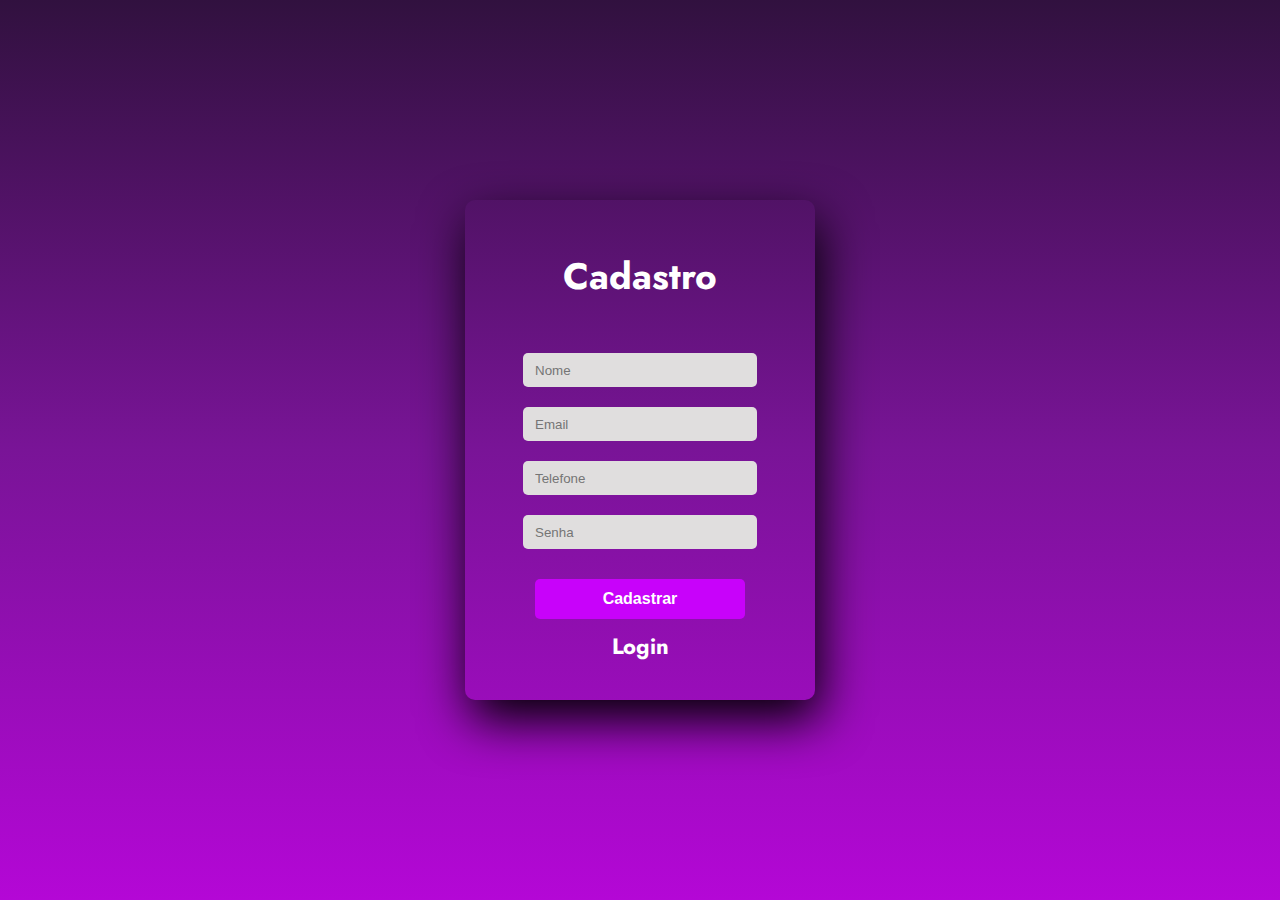
<file: Loja Açai da Massa(TEla de login e pagamento)/login.html>
<!DOCTYPE html>
<html>
<head>
	<title>Login</title>
<link rel="stylesheet" href="assets/styles/login.css">
<link rel="icon" href="assets/images/logoo.jpg" type="image/png">

  <link href="https://fonts.googleapis.com/css2?family=Jost:wght@500&display=swap" rel="stylesheet">
</head>
<body>
	<div class="main">  	
		<input type="checkbox" id="chk" aria-hidden="true">

			<div class="signup">
				<form action="https://api.sheetmonkey.io/form/sChy238qqNnVQLdrCzcZhG" method="post">
					<label for="chk" aria-hidden="true">Cadastro</label>
					<input type="text" name="Nome"placeholder="Nome" required="">
					<input type="email" name="Email" placeholder="Email" required="">
          			<input type="number" name="Telefone" placeholder="Telefone" required="">
					<input type="password" name="Senha" placeholder="Senha" required="">
					<button type="submit" >Cadastrar</button>
				</form>
			</div>



			

			<div class="login">
				<form action="https://api.sheetmonkey.io/form/sChy238qqNnVQLdrCzcZhG" method="post">
					<label for="chk" aria-hidden="true">Login</label>
					<input type="email" name="email_login" placeholder="Email" required="">
					<input type="password" name="pswd_login" placeholder="Senha" required="">
					<button type="submit">Login</button>
				</form>
			</div>
	</div>
</body>
</html>
</file>
<file: Loja Açai da Massa(TEla de login e pagamento)/assets/styles/login.css>
body{
	margin: 0;
	padding: 0;
	display: flex;
	justify-content: center;
	align-items: center;
	min-height: 100vh;
	font-family: 'Jost', sans-serif;
	background: linear-gradient(to bottom, #31113f, #791497, #b407d6);
}
.main{
	width: 350px;
	height: 500px;
	background: red;
	overflow: hidden;
	background: url("https://cdn.folhape.com.br/img/pc/1100/1/dn_arquivo/2021/06/acai-foto-divulgacao_1.png") no-repeat center/ cover;
	border-radius: 10px;
	box-shadow: 5px 20px 50px #000;
}
#chk{
	display: none;
}
.signup{
	position: relative;
	width:100%;
	height: 100%;
}
label{
	color: #fff;
	font-size: 2.3em;
	justify-content: center;
	display: flex;
	margin: 50px;
	font-weight: bold;
	cursor: pointer;
	transition: .5s ease-in-out;
}
input{
	width: 60%;
	height: 10px;
	background: #e0dede;
	justify-content: center;
	display: flex;
	margin: 20px auto;
	padding: 12px;
	border: none;
	outline: none;
	border-radius: 5px;
}
button{
	width: 60%;
	height: 40px;
	margin: 10px auto;
	justify-content: center;
	display: block;
	color: #fff;
	background: #c802fa;
	font-size: 1em;
	font-weight: bold;
	margin-top: 30px;
	outline: none;
	border: none;
	border-radius: 5px;
	transition: .2s ease-in;
	cursor: pointer;
}
button:hover{
	background: #6d44b8;
}
.login{
	height: 460px;
	background-image: url(https://static.wixstatic.com/media/540f1d_e0afeca547dd49679f7b72554cb9a0fc~mv2.jpg/v1/fill/w_640,h_426,al_c,q_80,usm_0.66_1.00_0.01,enc_auto/540f1d_e0afeca547dd49679f7b72554cb9a0fc~mv2.jpg);
	border-radius: 60% / 10%;
	transform: translateY(-180px);
	transition: .8s ease-in-out;
}
.login label{
	color: #ffffff;
	transform: scale(.6);
}

#chk:checked ~ .login{
	transform: translateY(-500px);
}
#chk:checked ~ .login label{
	transform: scale(1);	
}
#chk:checked ~ .signup label{
	transform: scale(.6);
}
</file>
